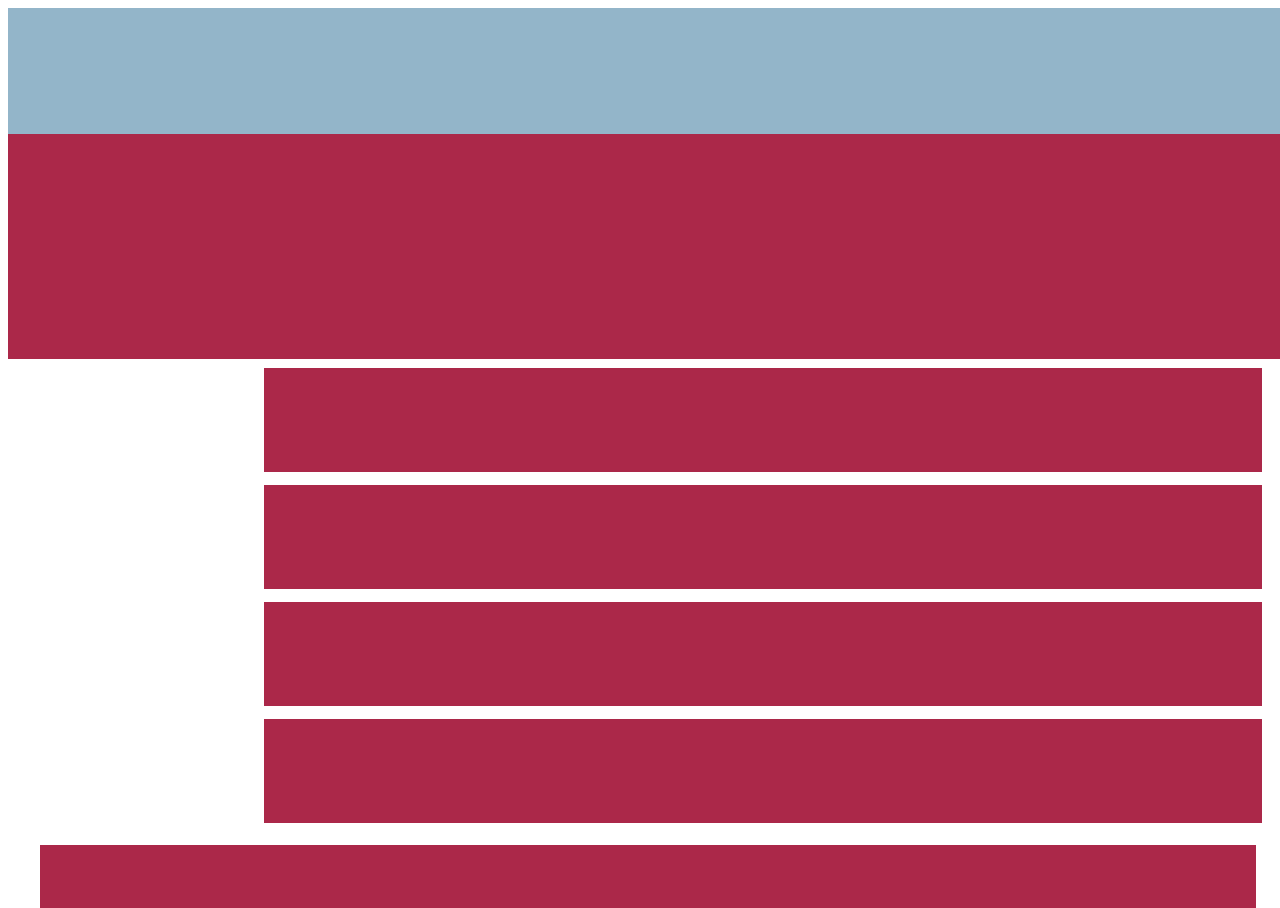
<file: hack_1/index.html>
<!DOCTYPE html>
<html lang="en">

<head>
    <meta charset="UTF-8">
    <meta name="viewport" content="width=device-width, initial-scale=1.0">
    <title>H-1</title>
    <link rel="stylesheet" href="style/style.css">
</head>

<body>
    <div class="padre">
        <div class="caja1"></div>
        <div class="caja2"></div>
        <div class="caja3"></div>
        <div class="caja4"></div>
        <div class="caja5"></div>
        <div class="caja6"></div>
        <div class="caja7"></div>
    </div>
        
</body>

</html>
</file>
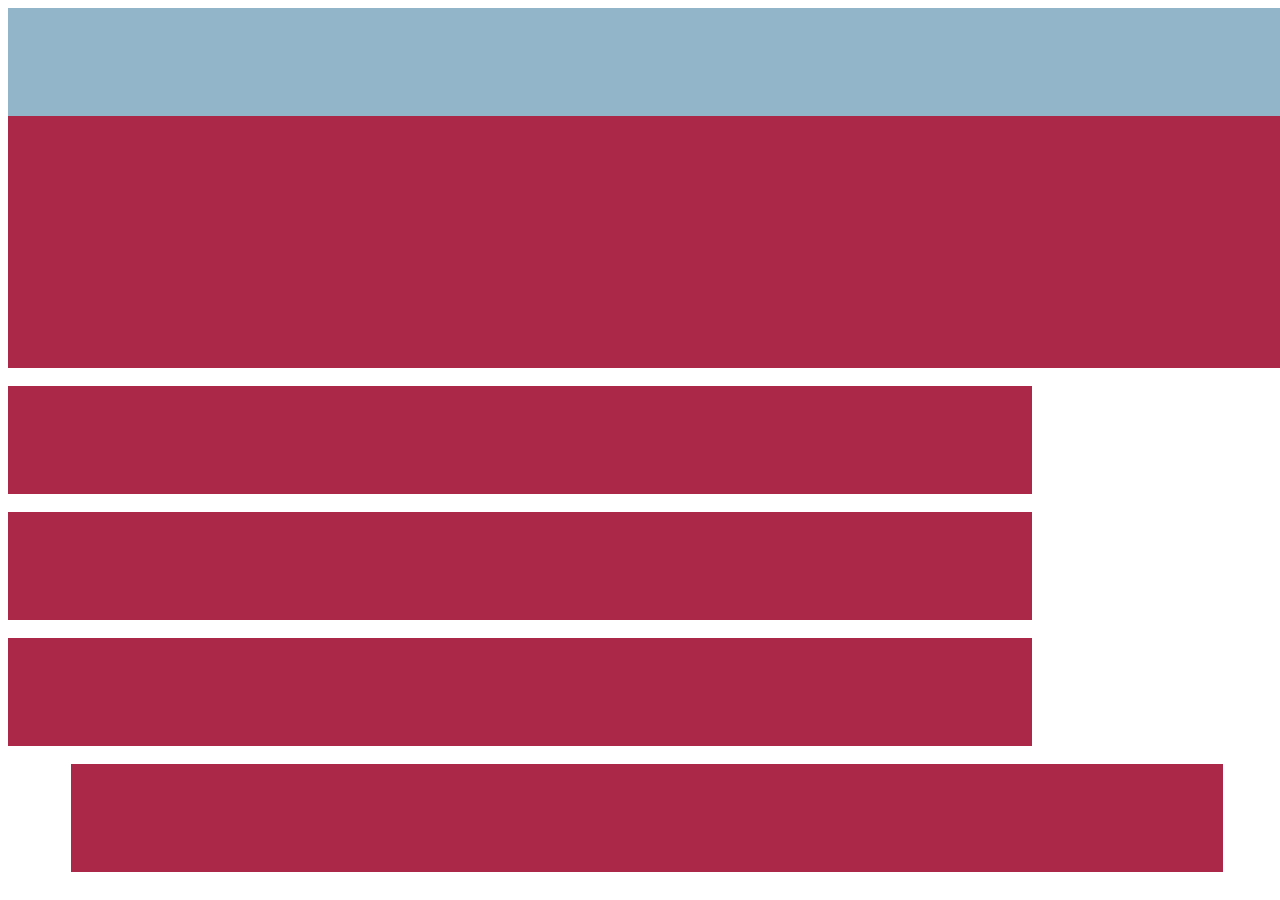
<file: hack_2/index.html>
<!DOCTYPE html>
<html lang="en">
<head>
    <meta charset="UTF-8">
    <meta name="viewport" content="width=device-width, initial-scale=1.0">
    <title>H-2</title>
    <link rel="stylesheet" href="style/style.css">
</head>
<body>
    <div class="padre">

        <div class="caja1"></div>
        <div class="caja2"></div>
    


        <div class="caja"></div>
        <div class="caja"></div>
        <div class="caja"></div>
    
        <div class="under"></div>
    
    </div>
    
</body>
</html>
</file>
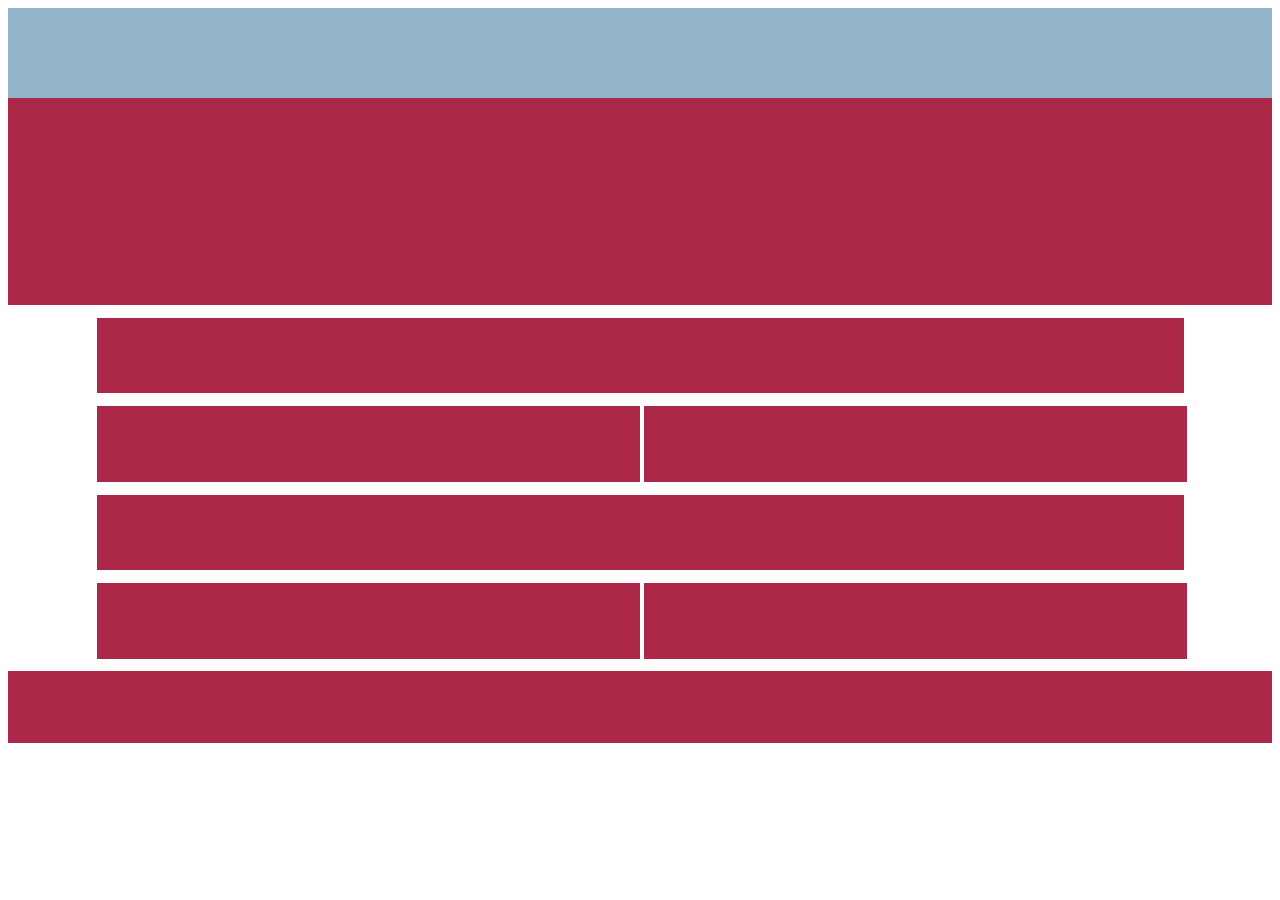
<file: hack_3/index.html>
<!DOCTYPE html>
<html lang="en">
<head>
    <meta charset="UTF-8">
    <meta name="viewport" content="width=device-width, initial-scale=1.0">
    <title>H-3</title>
    <link rel="stylesheet" href="style/style.css">
</head>
<body>   
    
    
    <div class="contenedor">
        <div class="caja1"></div>
        <div class="caja2"></div>
        <div class="Caja3"></div>

        <div class="caja4"></div>
        <div class="caja4"></div>

        <div class="Caja3"></div>
        
        <div class="caja4"></div>
        <div class="caja4"></div>
        
        <div class="cajaF"></div>

       

    </div>  
        


</body>
</html>
</file>
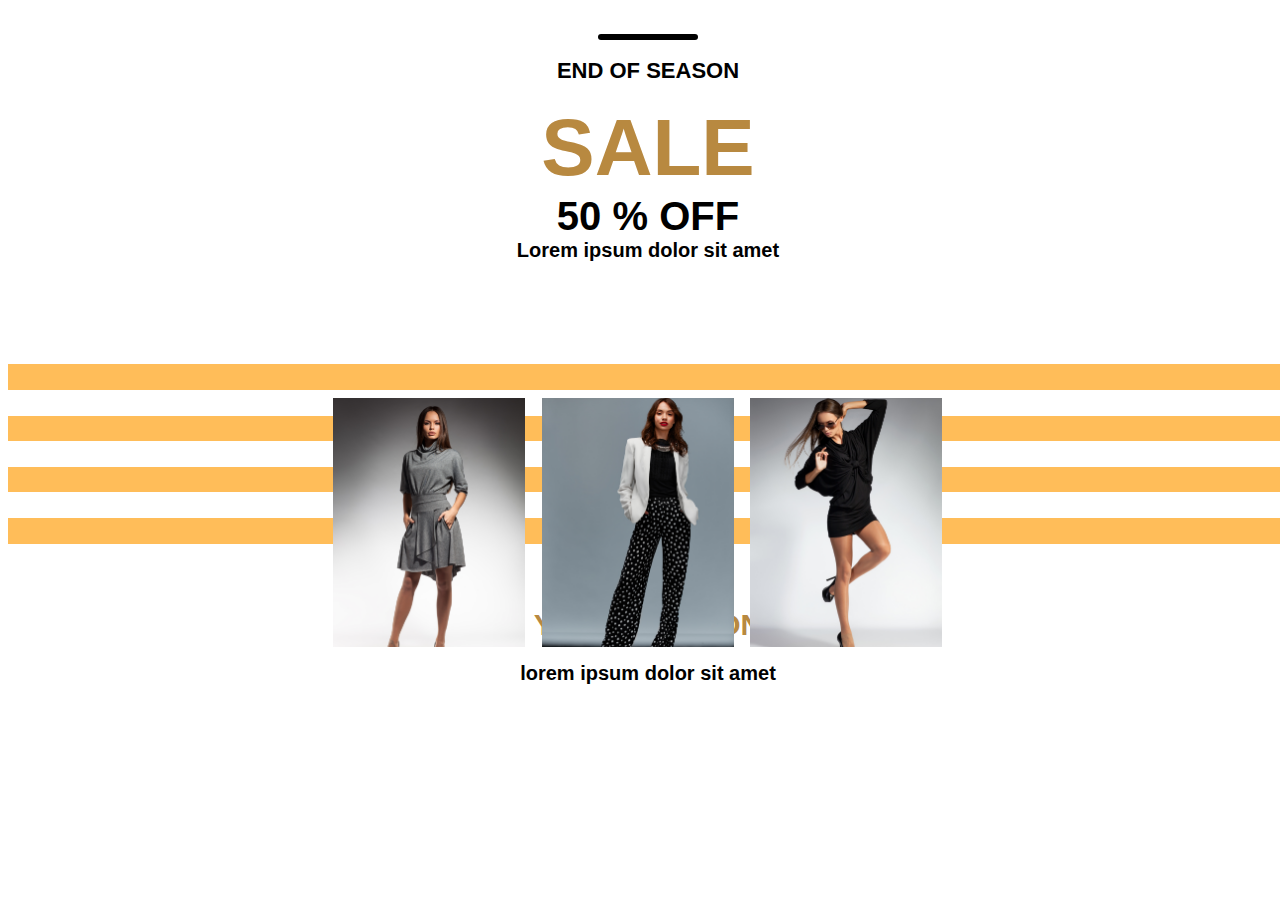
<file: hack_4/index.html>
<!DOCTYPE html>
<html lang="en">
<head>
    <meta charset="UTF-8">
    <meta name="viewport" content="width=device-width, initial-scale=1.0">
    <title>H-4</title>
    <link rel="stylesheet" href="style/style.css">
</head>

<body class="body">
    <div class="contenedor">

    <div style="border-radius: 10px; background-color: black; width: 100px; height: 6px; margin-top: 2%;"></div>
    <h2 style="margin: 15; font-size: 22px;">END OF SEASON</h1>
    <h1 style= "font-size: 80px; color: #B88940; margin: 0%;">SALE</h1>
    <h1 style="margin: 0; font-size: 40px;">50 % OFF</h1>
    <h1 style="margin: 0; font-size: 20px;">Lorem ipsum dolor sit amet</h3>
    
</div>

    <div class="Imagenes">
        <img src="img/1.png" alt="" class="imag">
        <img src="img/2.png" alt="" class="imag">
        <img src="img/3.png" alt="" class="imag">

        </div>
    
    <div class="linea">
        <div class="lineas"></div>
        <div class="lineas"></div>
        <div class="lineas"></div>
        <div class="lineas"></div>
    </div>


<div class="contenedor">
    <h1 style="margin-top: 5%; color: #B88940; font-size: 30px;">YOUR FASHION</h1>
    <H3 style="margin: 0; font-size: 20px;">lorem ipsum dolor sit amet</H3>    

</div> 
    

</body>
</html>
</file>
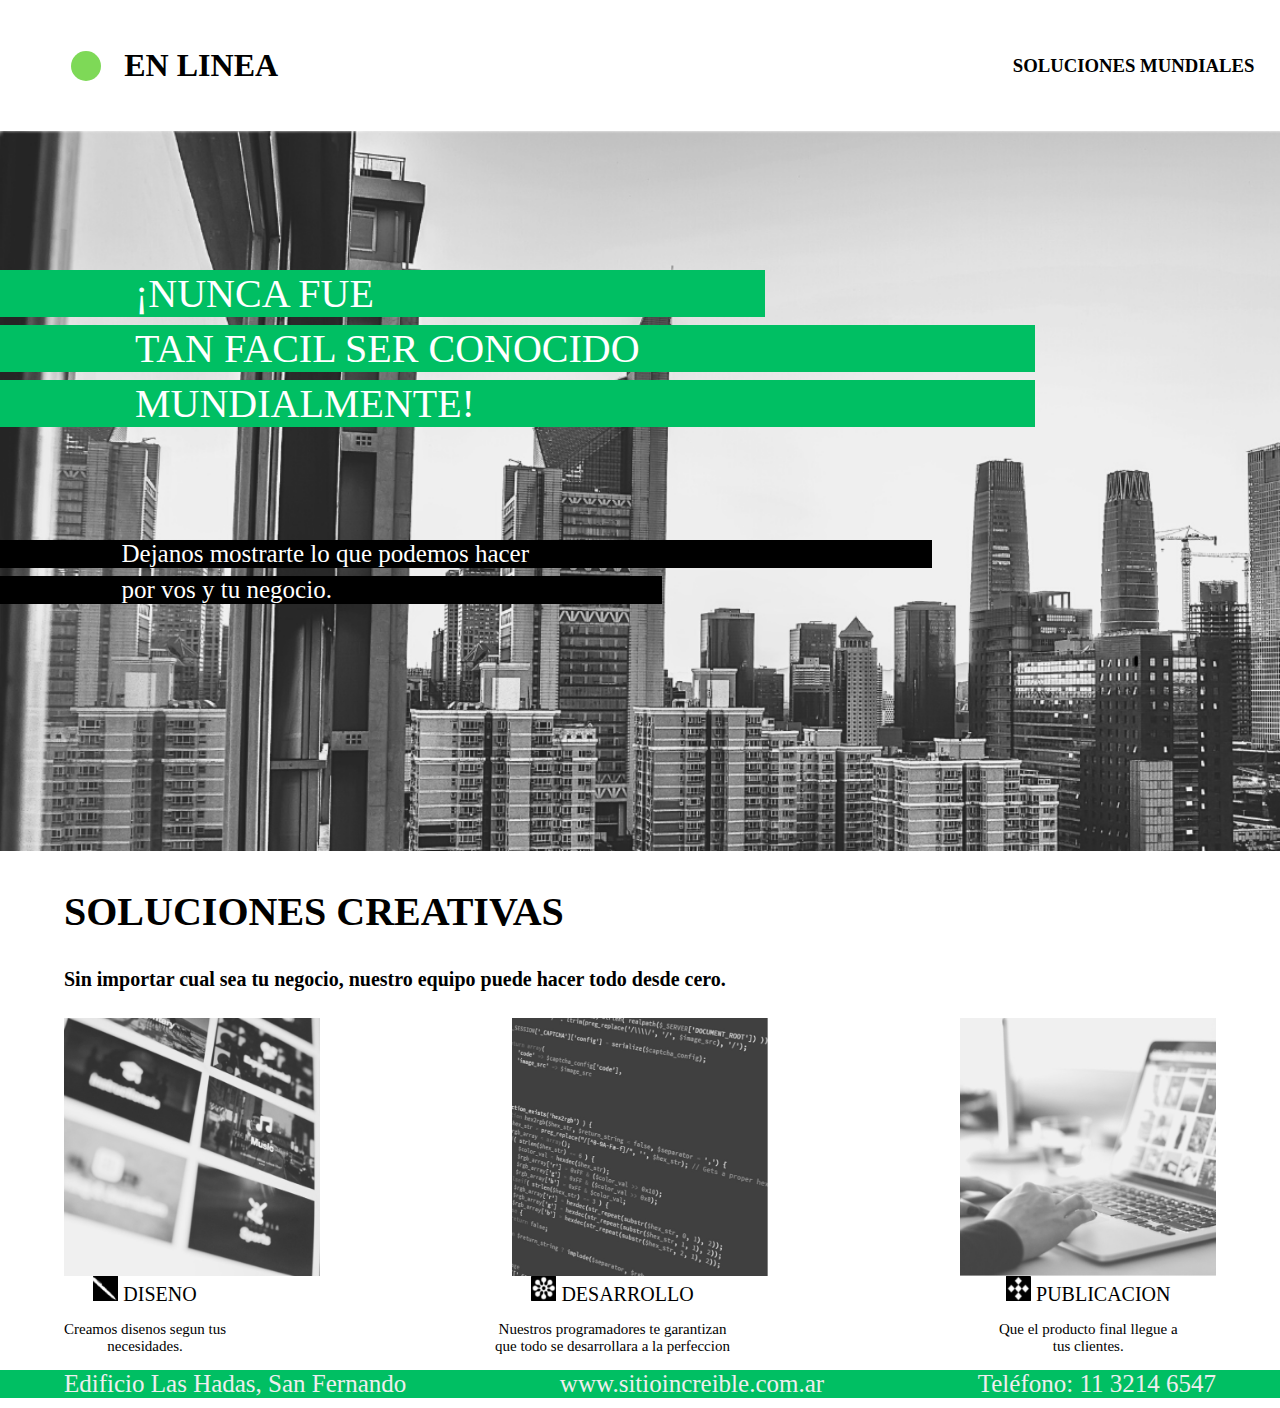
<file: hack_5/index.html>
<!DOCTYPE html>
<html lang="en">
<head>
    <meta charset="UTF-8">
    <meta name="viewport" content="width=device-width, initial-scale=1.0">
    <link rel="stylesheet" href="style/style.css">
    <title>Document</title>
</head>

<div class="head">
    <div class="circulo"></div>  
    <h1>EN LINEA</h1>
    <h3 id="SM">SOLUCIONES MUNDIALES</h3> 
</div>    

<body>

<img src="img/2.png" id="Ppal" alt="">

<div id="ubicacion">
    <div id="medio">¡NUNCA FUE</div>
    <div id="large">TAN FACIL SER CONOCIDO</div>
    <div id="large">MUNDIALMENTE!</div>
</div>


<div id="ubicacion2">
    <div id="nl">Dejanos mostrarte lo que podemos hacer</div>
    <div id="nm">por vos y tu negocio.</div>
</div>


<h2>SOLUCIONES CREATIVAS</h2>
<h4>Sin importar cual sea tu negocio, nuestro equipo puede hacer todo desde cero.</h4>


<div class="cont-img">
<img src="img/1.jpg" class="imagen" alt="">
<img src="img/3.jpg" class="imagen" alt="">
<img src="img/4.jpg" class="imagen" alt="">
</div>


<div class="contenedor-vineta">

    <div>
        <img src="img/diseno1.jpg" class="vineta"  alt="">
        DISENO
        <p>Creamos disenos segun tus<br>necesidades.</p>
    </div>
    <div>
        <img src="img/Desarrollo1.jpg" class="vineta" id="vineta1"   alt="">
        DESARROLLO
        <p>Nuestros programadores te garantizan<br> que todo se desarrollara a la perfeccion</p>
    </div>
    <div>
        <img src="img/PUBLICACION.jpg" class="vineta"  alt="">
        PUBLICACION
        <p>Que el producto final llegue a<br>tus clientes.</p>
    </div>
</div>




<footer class="pie">
    <div>   
        Edificio Las Hadas, San Fernando 
    </div>
    <div>
        www.sitioincreible.com.ar 
    </div>
    <div>  
        Teléfono: 11 3214 6547
    </div>
</footer>
  

    
</body>
</html>
</file>
<file: hack_1/style/style.css>
:root{
    --bg-blue: #93B5C9;
    --bg-wine: #AB2849;
}

.padre{
    position:absolute;
    width: 100%;
    height: 100%;

}

.caja1 {
    background-color: #93B5C9;
    width: 100%;
    height: 14%;
}

.caja2{
    background-color: #AB2849;
    width: 100%;
    height: 25%;
    top: 14%;
}

.caja3{
    position: absolute;
    background-color: #AB2849;
    width: 78%;
    height: 11.5%;
    top: 40%;
    left: 20%;
}

  .caja4{
    position: absolute;
    background-color: #AB2849;
    width: 78%;
    height: 11.5%;
    top: 53%;
    left: 20%;
}

.caja5{
    position: absolute;
    background-color: #AB2849;
    width: 78%;
    height: 11.5%;
    top: 66%;
    left: 20%;
}

.caja6{
    position: absolute;
    background-color: #AB2849;
    width: 78%;
    height: 11.5%;
    top: 79%;
    left: 20%;
}

.caja7{
    position: absolute;
    background-color: #AB2849;
    width: 95%;
    height: 7%;
    top: 93%;
    left: 2.5%;
}
</file>
<file: hack_2/style/style.css>
:root{
    --bg-blue: #93B5C9;
    --bg-wine: #AB2849;
}

.padre{
float: left;
 width: 100%;
 height: 100%;
}

.caja1 {
    background-color: #93B5C9;
    width: 100vw;
    height: 12vh;
    
}

.caja2{
    background-color: #AB2849;
    width: 100vw;
    height: 28vh;
}

.caja{
    background-color: #AB2849;
    width: 80vw;
    height: 12vh;
    margin-top: 2vh;
    clear: both;
}

.under{
    background-color: #AB2849;
    width: 90vw;
    height: 12vh;
    margin-top: 2vh;
    margin-left: 5%;

}
</file>
<file: hack_3/style/style.css>
:root{
    --bg-blue: #93B5C9;
    --bg-wine: #AB2849;
}

.contenedor{
    display: flex;
    flex-flow: row wrap;
    justify-content: center;

}

.caja1{
    background-color: #93B5C9;
    width: 100%;
    height: 10vh;
    margin: 0;
}

.caja2{
background-color: #AB2849;
width: 100%;
height: 23vh;
}

.Caja3{
background-color: #AB2849;
width: 80%;
height: 7%;
padding: 3%;
margin-top: 1%;
}

.caja4{
background-color: #AB2849;
width: 37%;
height: 7%;
padding: 3%;
margin-top: 1%;
margin-left: 4px;
}

.cajaF{
    background-color: #AB2849;
    width: 100%;
    height: 8vh;
    margin-top: 1%;
    }
</file>
<file: hack_4/style/style.css>
.body{
width: 100%;
margin: 4 3 3 3;
height: 100%;

}

.contenedor{
    display: flex;
    flex-flow: column wrap;
    align-items: center;
    margin: 0;
    font-family: 'Segoe UI', Tahoma, Geneva, Verdana, sans-serif;
 
}

.Imagenes{
    position: absolute;
    width: 100%;
    z-index: 0;
    top: 40%;
    left: 25%;
}

.imag{
    margin-left: 1%;
    margin-top: 3%;
    width: 15%;
    height: 30%;
}


.lineas{
    display: flex;
    margin-top: 2%;
    background-color: #FFBD59;
    height: 2vw;
    z-index: -1;

}.linea{
margin-top: 8%;

}
</file>
<file: hack_5/style/style.css>
@font-face {
    font-family: info1 ;
    src: url('https://fonts.googleapis.com/css2?family=Arimo:ital,wght@0,400..700;1,400..700&display=swap');
}



html, body{
    margin: 0 0 0 0;
    width: 100%;
    font-family: info1;


}

.circulo{
    background-color: #7ED957;
    width: 30px;
    height: 30px;
    border-radius: 50px;
    border: 2px
    
}

.head{
    display: flex;
    flex-direction: row;
    align-items: center;
    margin-left: 5vh;
    padding: 2%;
    gap: 2%; 
   justify-content: right;
}

h1{
    flex-grow: 1;
}

h2{
    font-size: 40px;
    margin-left: 5%;
}

h4{
    font-size: 20px;
    margin-left: 5%;
}

#SM{
    display: flex;
    align-items: center;
    
}

#Ppal{
    width: 100%;
    position: relative;
    z-index: 1;
}

#ubicacion{
    display: flex;
    flex-direction: column;
    position: absolute;
    top: 45vh;
    z-index: 2;
    gap: 8px;
    font-size: 60px;

}

#medio{
    background-color: #00BF63;
    text-align: center;
    color: white;
    width: 70vh;
    height: 5%;
    text-align: left;
    padding-left: 15%;
}

#large{
    background-color: #00BF63 ;
    color: white;
    width: 100vh;
    height: 5%;
    text-align: left;
    padding-left: 15%;

}


#ubicacion2{
    display: flex;
    flex-direction: column;
    position: absolute;
    top: 90vh;
    z-index: 2;
    gap: 8px;
    font-size: 25px;
    text-align: justify;
}

#nl{
    background-color: black ;
    color: white;
    width: 90vh;
    padding-left: 15%;
}

#nm{
    background-color: black ;
    color: white;
    width: 60vh;
    padding-left: 15%;

}



.cont-img{
    display: flex;
    flex-flow: row wrap;
    width: 100%;
    height: 20%;
    gap: 15%;
    justify-content: center;
    align-items: center;
}

.contenedor-vineta{
    display: flex;
    flex-flow: row wrap;
    justify-content: left;
    padding-left: 5%;
    font-size: 20px;
    text-align: center;
    gap: 25%;
}

p{
    font-size: 15px;
}

.vineta{
width: 40px;
height: 45px;
}

.imagen{
    width: 20%;
    height: 10%;
}

.pie{
    display: flex;
    justify-content: space-between;
    background-color: #00BF63;
    color: #EEEEEE;
    text-align: center;
     font-size: 25px;
    padding-left: 5%;
    padding-right: 5%;
     margin-bottom: 10px;
}



@media screen and (min-width: 412px) and (max-width: 776px) {


    #ubicacion{
        display: flex;
        flex-direction: column;
        position: absolute;
        top: 25vh;
        z-index: 2;
        font-size: 15px;
    }
    #medio{
        background-color: #00BF63;
        text-align: center;
        color: white;
        width: 15vh;
        height: 5%;
        text-align: center;
    }
    #large{
        background-color: #00BF63 ;
        color: white;
        width: 30vh;
        height: 5%;
        text-align: right; 
        }



        #ubicacion2{
            display: flex;
            flex-direction: column;
            position: absolute;
            top: 40vh;
            z-index: 2;
            font-size: 8px;
            
        }

        h2{
            font-size: 30px;
        }

        h4{
            font-size: 10pxx;
        }

        #nl{
            background-color: black ;
            color: white;
            width: 20vh;
        }
        
        #nm{
            background-color: black ;
            color: white;
            width: 30vh;
        
        }
    
        .contenedor-vineta{
            display: flex;
            flex-flow: row wrap;
            justify-content: center;
            
            font-size: 0px;
            text-align: center;
            gap: 10%;
        }
        
        p{
            font-size: 0px;
        }

        .vineta{
            width: 0px;
            height: 0px;
            }

         
            
            .pie{
                display: flex;
                justify-content: space-between;
                background-color: #00BF63;
                color: #EEEEEE;
                text-align: center;
                 font-size: 15px;
                padding-left: 5%;
                padding-right: 5%;
                 margin-bottom: 10px;
            }

}

@media screen and (min-width: 777px) and (max-width: 1200px) {


    #ubicacion{
        display: flex;
        flex-direction: column;
        position: absolute;
        top: 30vh;
        z-index: 2;
        gap: 8px;
        font-size: 30px;
    }
    #medio{
        background-color: #00BF63;
        text-align: center;
        color: white;
        width: 40vh;
        height: 5%;
        text-align: center;
    }
    #large{
        background-color: #00BF63 ;
        color: white;
        width: 70vh;
        height: 5%;
        text-align: right; 
        }



        #ubicacion2{
            display: flex;
            flex-direction: column;
            position: absolute;
            top: 50vh;
            z-index: 2;
            gap: 8px;
            font-size: 20px;
            text-align: justify;
        }
    
        .contenedor-vineta{
            display: flex;
            flex-flow: row wrap;
            justify-content: space-between;
            padding-right: 8%;
        
            font-size: 15px;
            text-align: center;
            gap: 10%;
        }
        
        p{
            font-size: 12px;
        }

        .vineta{
            width: 25px;
            height: 25px;
            }

         
            
            .pie{
                display: flex;
                justify-content: space-between;
                background-color: #00BF63;
                color: #EEEEEE;
                text-align: center;
                 font-size: 15px;
                padding-left: 5%;
                padding-right: 5%;
                 margin-bottom: 10px;
            }

}


@media screen and (min-width: 1201px) and (max-width: 1700px) {

    #ubicacion{
        display: flex;
        flex-direction: column;
        position: absolute;
        top: 30vh;
        z-index: 2;
        gap: 8px;
        font-size: 40px;
    }
   
    #ubicacion2{
        display: flex;
        flex-direction: column;
        position: absolute;
        top: 60vh;
        z-index: 2;
        gap: 8px;
        font-size: 25px;
        text-align: justify;
    }



    .contenedor-vineta{
        display: flex;
        flex-flow: row wrap;
        justify-content: space-between;
        padding-right: 8%;
        font-size: 20px;
        text-align: center;
        gap: 10%;
    }
    
    p{
        font-size: 15px;
    }

    .vineta{
        width: 25px;
        height: 25px;
        }

    
}
</file>
